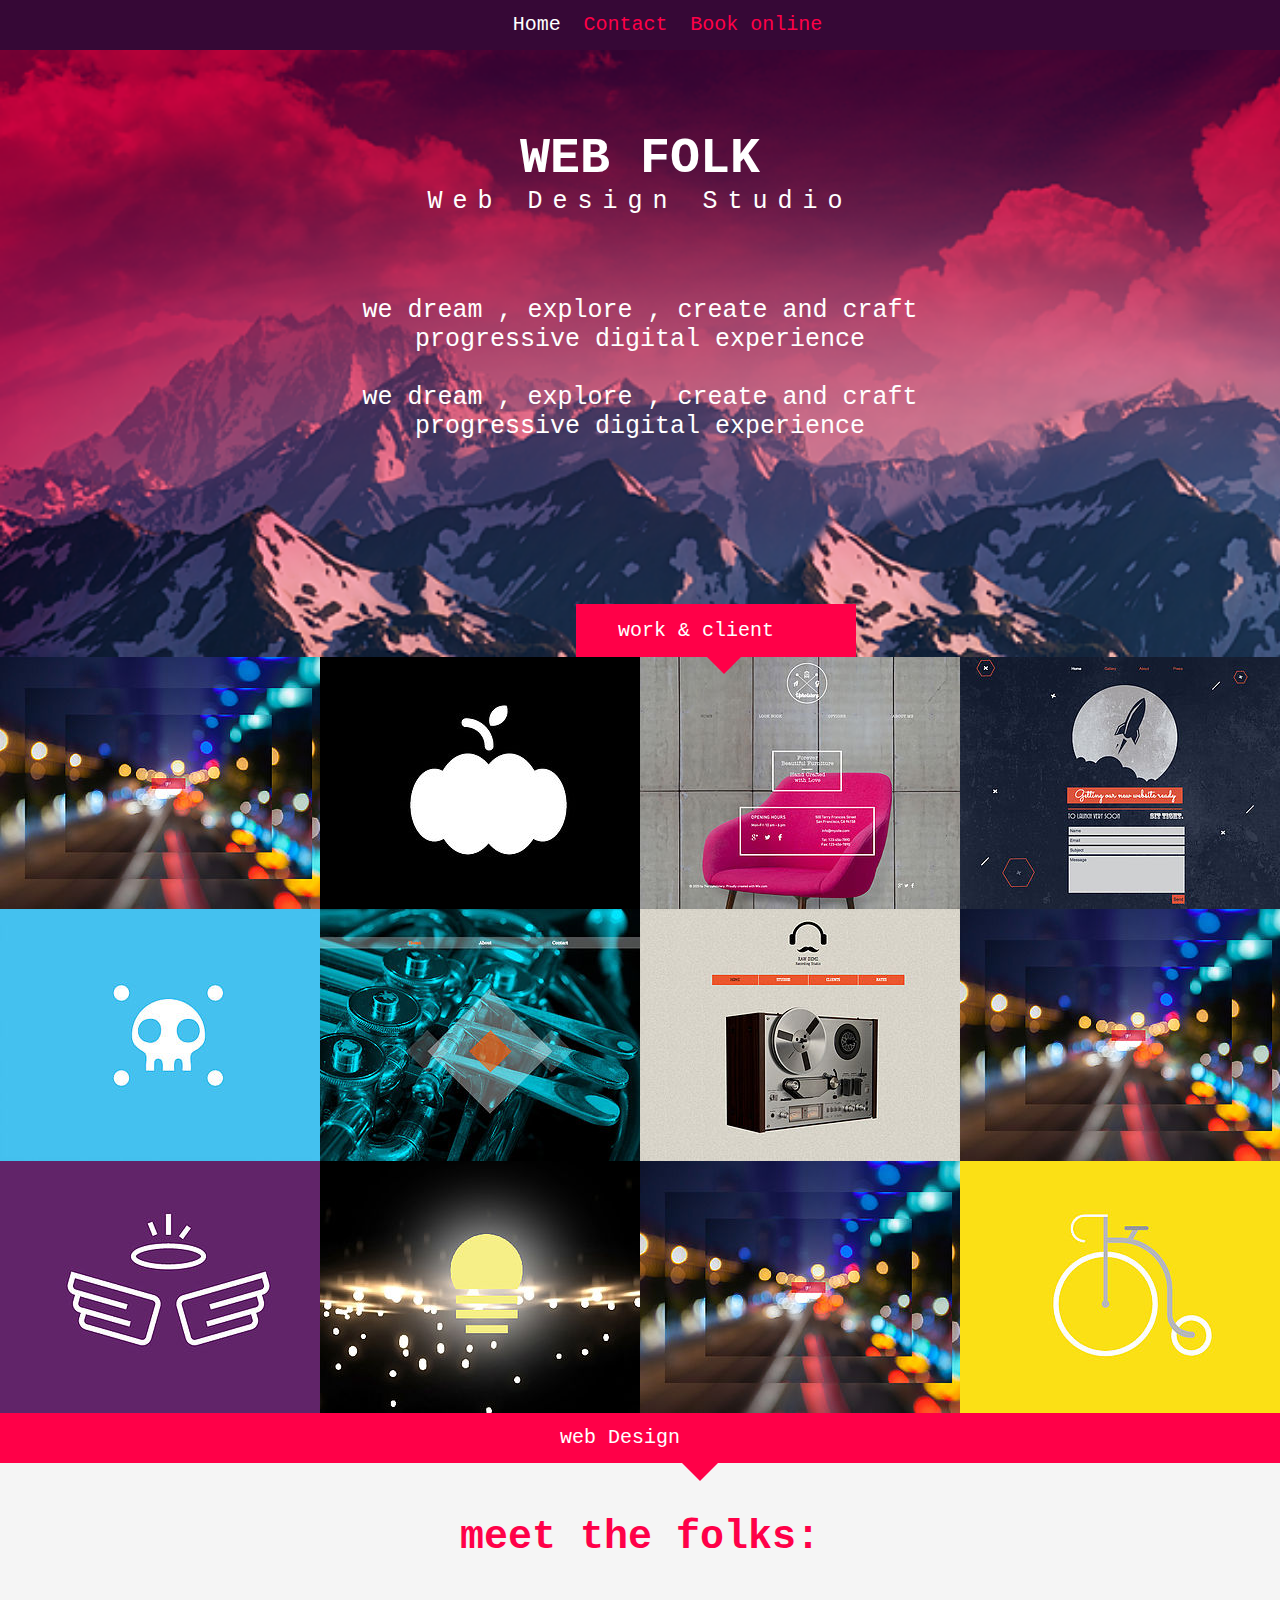
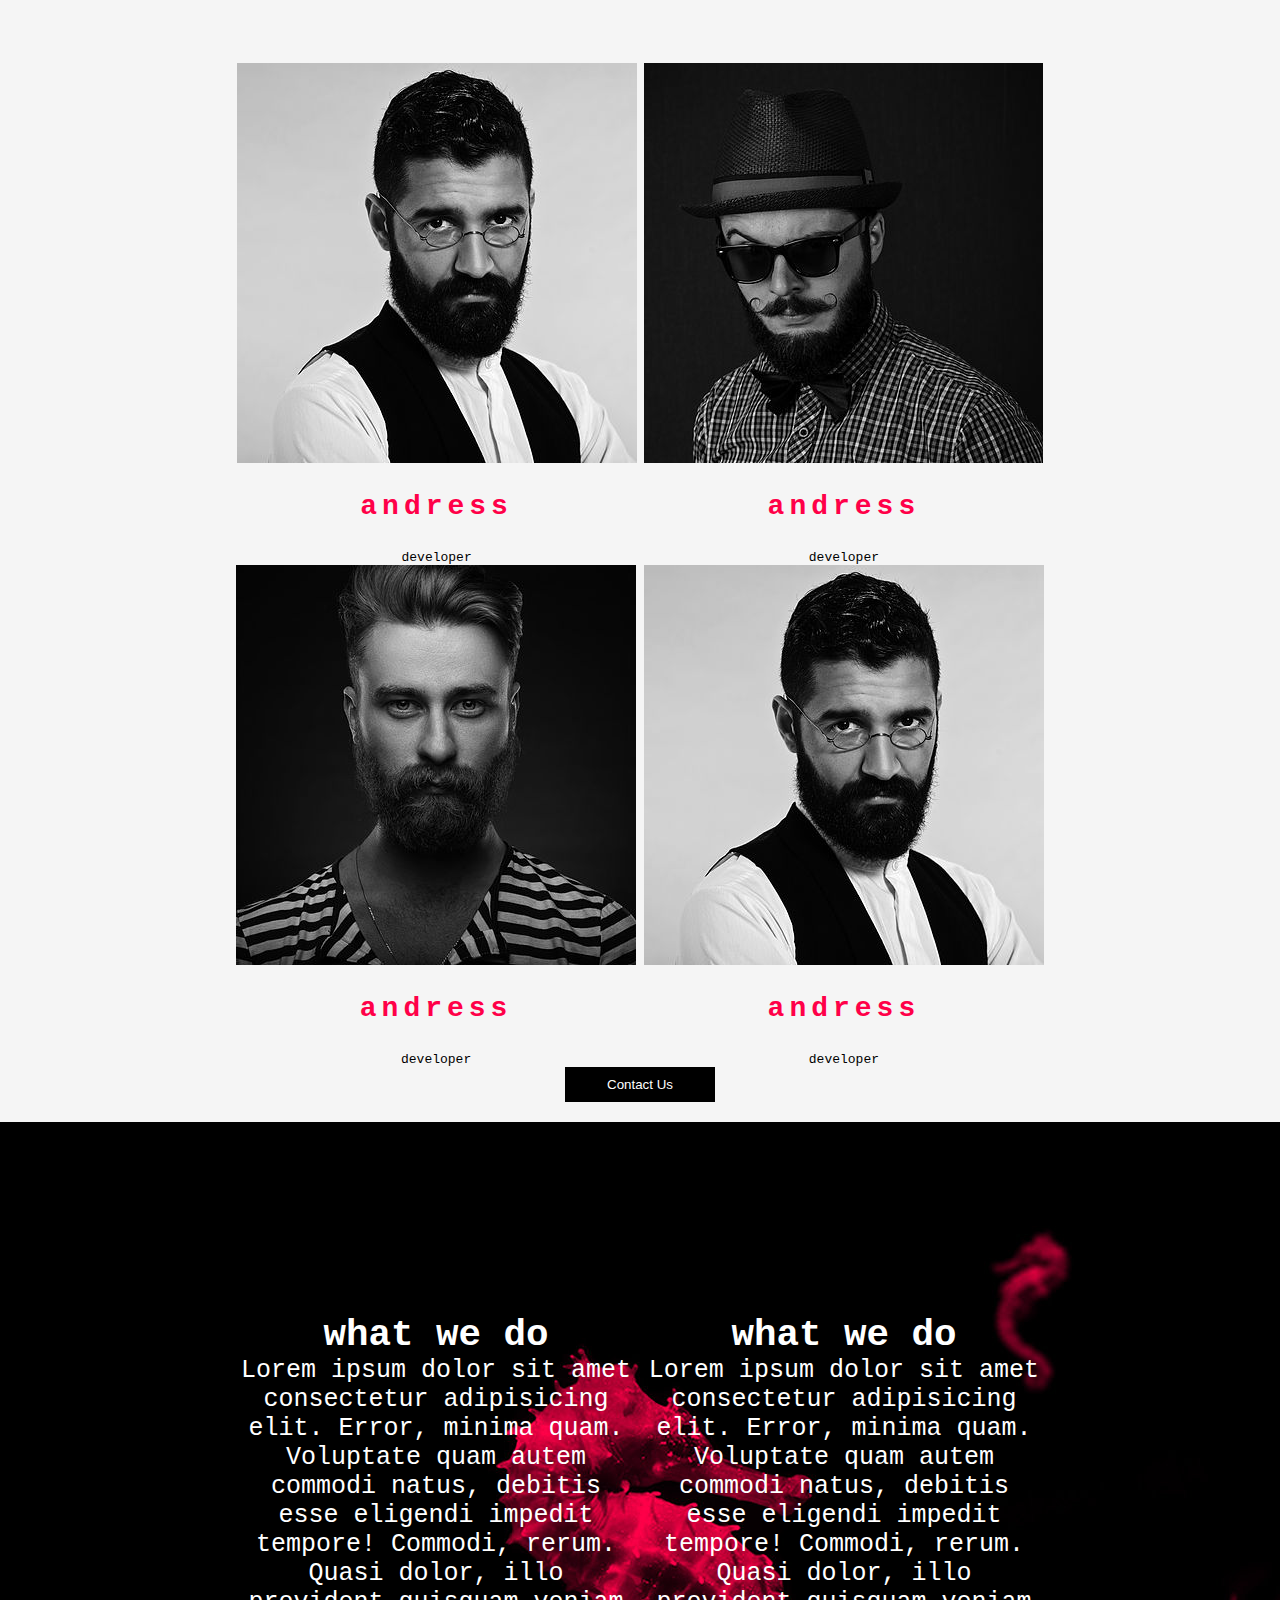
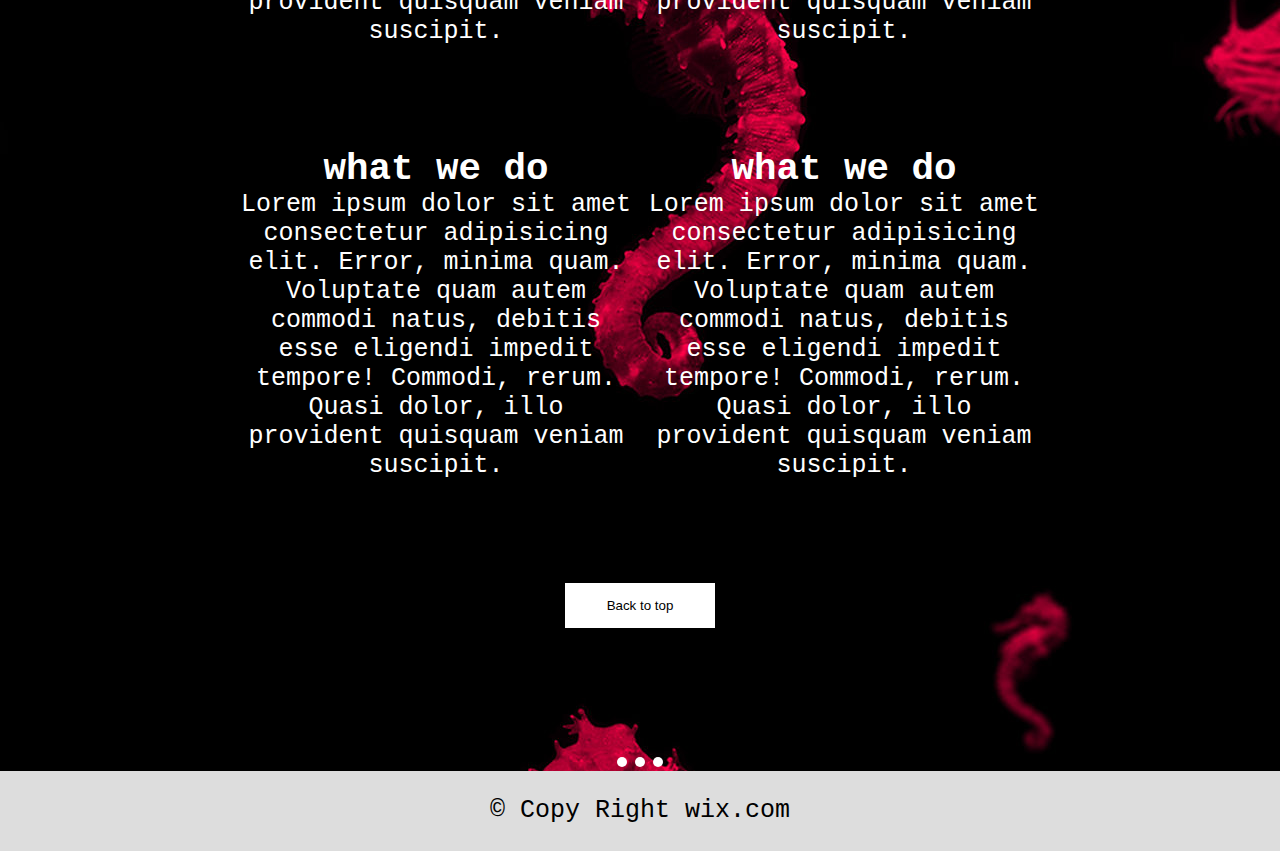
<file: index.html>
<html>
    <head>
        <meta charset="utf-8">
        <link rel="stylesheet" href="css/style.css">
    </head>
    <body>
       <!--start navbar-->
       <div class="navbar">
           <ul>
               <li><a class="active" href="index.html">Home</a></li>
               <li><a href="Contact.html">Contact</a></li>
               <li><a href="Book.html">Book online</a></li>
           </ul>
       </div>
       <!--end navbar-->
       <!--start web folk-->
       <div class="web">
           <div class="folk">
               <h2>web folk</h2>
               <p>
                  Web Design Studio
              </p>
           </div>
           <div class="dream">
               <p>
                   we dream , explore , create and craft <br>
                   progressive digital experience
                   <br> <br>
                   we dream , explore , create and craft <br>
                   progressive digital experience
               </p>
           </div>
           <div class="bollet">
               <span></span>
               <span></span>
               <span></span>
           </div>
           <div class="work">
               work & client
           </div>
       </div>
       <!--end web folk-->
       <!--star image-->
       <div class="image">
           <div class="img">
               <div class="over"></div>
           </div>
           <div class="img i_1">
            <div class="over"></div>
        </div>
        <div class="img i_2">
            <div class="over"></div>
        </div>
        <div class="img i_3">
            <div class="over"></div>
        </div>
        <div class="img i_4">
            <div class="over"></div>
        </div>
        <div class="img i_5">
            <div class="over"></div>
        </div>
        <div class="img i_6">
            <div class="over"></div>
        </div>
        <div class="img i-7">
            <div class="over"></div>
        </div>
        <div class="img i_8">
            <div class="over"></div>
        </div>
        <div class="img i_9">
            <div class="over"></div>
        </div>
        <div class="img i_10">
            <div class="over"></div>
        </div>
        <div class="img i_11"> 
            <div class="over"></div>
        </div>
        <div class="clear"></div>
       </div>
       <!--end image-->
       <!--start meet-->
        <div class="meet">
            <div class="head">web Design</div>
            <h2>meet the folks:</h2>

            <div class="meet_image">
                <img src="img/Person_1.jpg">
                <h3>andress</h3>
                <p>developer</p>
            </div>
            <div class="meet_image">
                <img src="img/Person_2.jpg">
                <h3>andress</h3>
                <p>developer</p>
            </div>
            <br>
            <div class="meet_image">
                <img src="img/Person_3.jpg">
                <h3>andress</h3>
                <p>developer</p>
            </div>
            <div class="meet_image">
                <img src="img/Person_1.jpg">
                <h3>andress</h3>
                <p>developer</p>
            </div>
            <div class="clear"></div>
            <button>Contact Us</button>
        </div>
       <!--end meet-->
       <!-- start end-->
         <div class="end">
             <div class="content">
                 <h2>what we do</h2>
                 <p>
                     Lorem ipsum dolor sit amet consectetur adipisicing elit. Error, minima quam. Voluptate quam autem commodi natus,
                      debitis esse eligendi impedit tempore! Commodi, rerum. Quasi dolor, illo provident quisquam veniam suscipit.
                 </p>
             </div>
             <div class="content">
                <h2>what we do</h2>
                <p>
                    Lorem ipsum dolor sit amet consectetur adipisicing elit. Error, minima quam. Voluptate quam autem commodi natus,
                     debitis esse eligendi impedit tempore! Commodi, rerum. Quasi dolor, illo provident quisquam veniam suscipit.
                </p>
            </div>
           <br>
           <div class="content">
            <h2>what we do</h2>
            <p>
                Lorem ipsum dolor sit amet consectetur adipisicing elit. Error, minima quam. Voluptate quam autem commodi natus,
                 debitis esse eligendi impedit tempore! Commodi, rerum. Quasi dolor, illo provident quisquam veniam suscipit.
            </p>
        </div>
        <div class="content">
            <h2>what we do</h2>
            <p>
                Lorem ipsum dolor sit amet consectetur adipisicing elit. Error, minima quam. Voluptate quam autem commodi natus,
                 debitis esse eligendi impedit tempore! Commodi, rerum. Quasi dolor, illo provident quisquam veniam suscipit.
            </p>
        </div>
        <div class="clear"></div>
        <button>Back to top</button>
        <div class="bol">
            <span></span>
            <span></span>
            <span></span>
        </div>
         </div>
       <!--end end-->
       <!--start footer-->
        <div class="footer">
            &copy; Copy Right wix.com
        </div>
       <!--end footer-->
    </body>
</html>
</file>
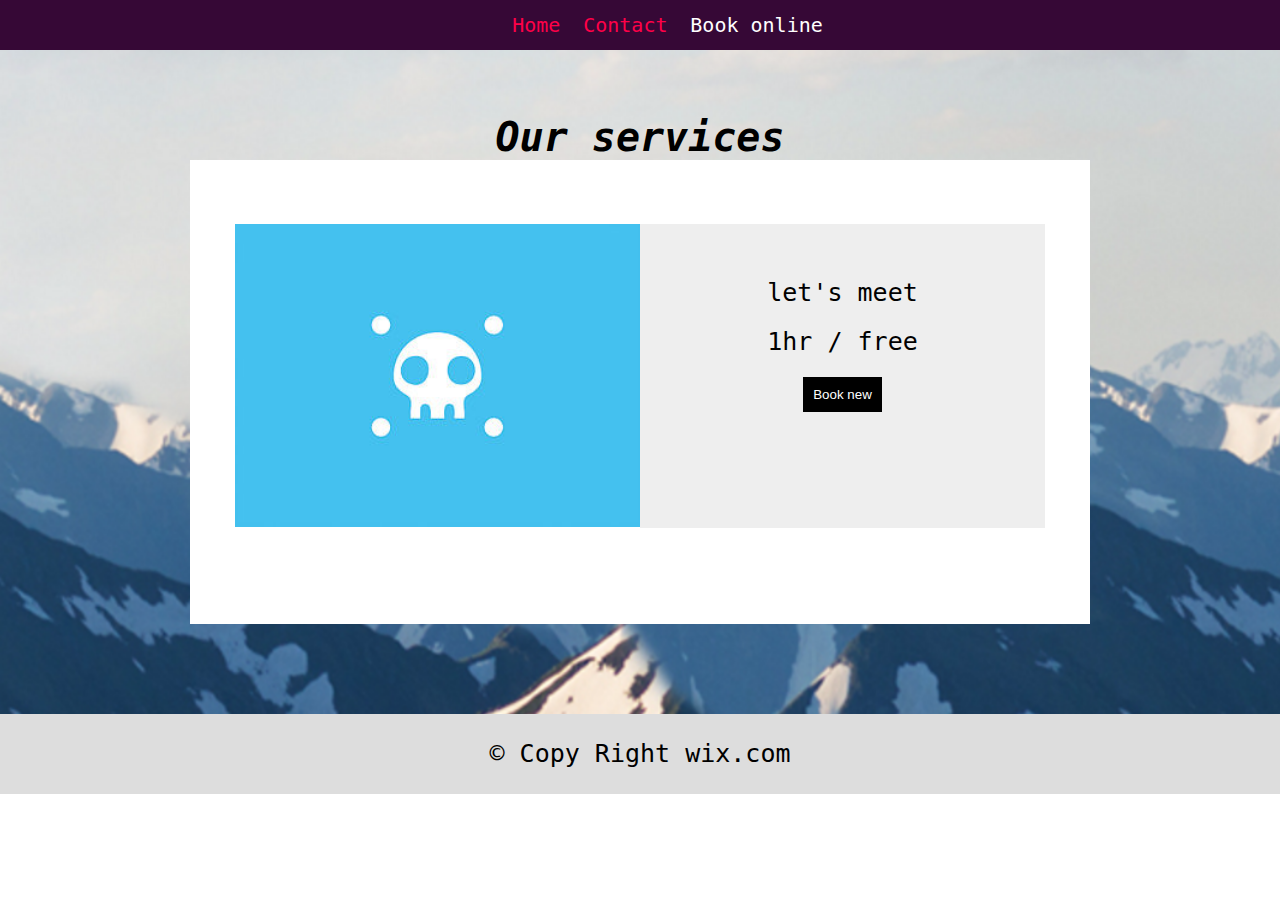
<file: Book.html>
<html>
    <head>
        <meta charset="utf-8">
        <link rel="stylesheet" href="css/style.css">
    </head>
    <body>
       <!--start navbar-->
       <div class="navbar">
           <ul>
               <li><a href="index.html">Home</a></li>
               <li><a href="Contact.html">Contact</a></li>
               <li><a class="active" href="Book.html">Book online</a></li>
           </ul>
       </div>
       <!--end navbar-->
       <!--start book-->
       <div class="contact">
           <h2>Our services</h2>
           <div class="cover">
               <div class="left">
                   <img src="img/image_5.jpg">
               </div>
               <div class="right">
                   <p>let's meet</p>
                   <p>1hr / free</p>
                   <button>Book new</button>
               </div>
           </div>
       </div>
       <!--end book-->
         <!--start footer-->
         <div class="footer">
            &copy; Copy Right wix.com
        </div>
       <!--end footer-->
    </body>
 </html>
</file>
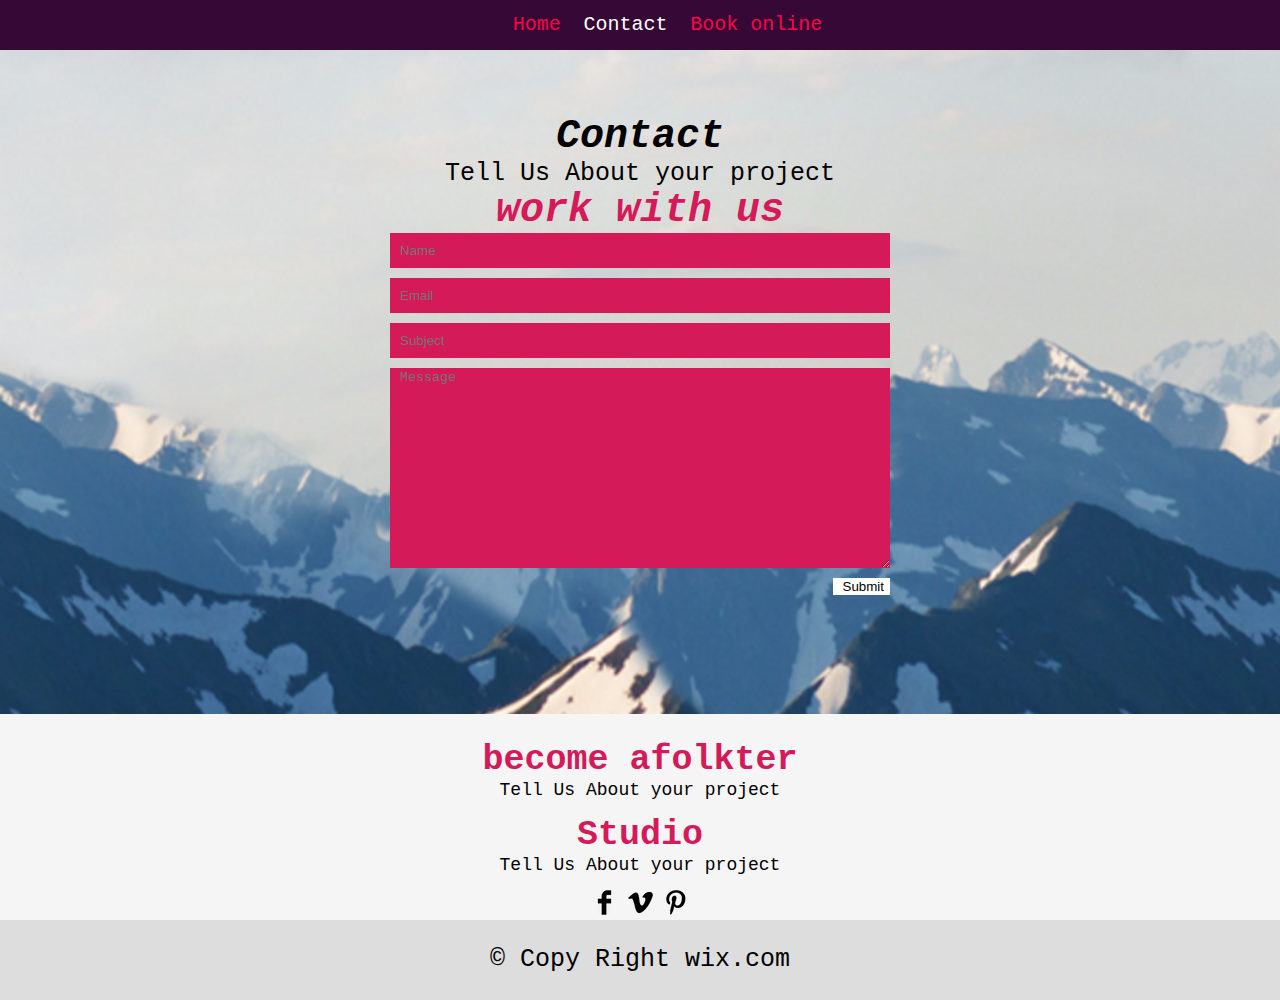
<file: Contact.html>
<html>
    <head>
        <meta charset="utf-8">
        <link rel="stylesheet" href="css/style.css">
    </head>
    <body>
       <!--start navbar-->
       <div class="navbar">
           <ul>
               <li><a href="index.html">Home</a></li>
               <li><a  class="active" href="Contact.html">Contact</a></li>
               <li><a href="Book.html">Book online</a></li>
           </ul>
       </div>
       <!--end navbar-->
       <!--start contact-->
       <div class="contact">
           <h2>Contact</h2>
           <p>Tell Us About your project</p>
           <div class="form">
               <h2>work with us</h2>
               <input type="text" placeholder="Name">
               <input type="text" placeholder="Email">
               <input type="text" placeholder="Subject">
               <textarea cols="40px" rows="10" placeholder="Message"></textarea>
               <input type="submit">
           </div>
       </div>
       <!--end contact-->
       <!--start become-->
       <div class="become">
           <h2>become afolkter</h2>
           <p>Tell Us About your project</p>
           <br>
           <h2>Studio</h2>
           <p>Tell Us About your project</p>
           <br>
           <p>
               <a href="#"><img src="img/img_1.png"></a>
               <a href="#"><img src="img/img_2.png"></a>
               <a href="#"><img src="img/img_3.png"></a>
           </p>
       </div>
       <!--end become-->
         <!--start footer-->
         <div class="footer">
            &copy; Copy Right wix.com
        </div>
       <!--end footer-->
    </body>
</html>
</file>
<file: css/style.css>
body , h2 , p{
    margin: 0;
    padding: 0;
    font-family: monospace;
}
.clear{
    clear: both;
}
/* start navbar */
.navbar{
    width: 100%;
    height: 50px;
    background: #360836;
}
.navbar ul{
    list-style: none;
    text-align: center;
    line-height: 50px;
}
.navbar ul li{
    display: inline-block;
}
.navbar ul li a{
    color: #ff0048;
    margin-left: 15px;
    text-decoration: none;
    font-size: 20px;
}
.navbar ul li a.active{
    color: #fff;
}
/* end navbar */
/* start web folk */
.web{
    width: 100%;
    height: 607px;
    background: url(../img/cover.png);
    background-size: cover;
    text-align: center;
    position: relative;
}
.web .folk{
    padding-top: 80px;
    margin-bottom: 80px;
}
.web .folk h2{
  margin: 0;
  padding: 0;
  font-size: 50px;
  color: #fff;
  text-transform: uppercase;
}
.web .folk p{
    letter-spacing: 10px;
    font-size: 25px;
    color: #fff;
}
.web .dream p{
    color: #fff;
    font-size: 25px;
}
.web .work{
    position: absolute;
    bottom: 0;
    color: #fff;
    left: 45%;
    background: #ff0048;
    padding: 15px;
    width: 250px;
    font-size: 20px;
}
.web .work::after{
    content: "";
    border-top: 20px solid #ff0048;
    border-right: 20px solid transparent;
    border-left: 20px solid transparent;
    position: relative;
    top: 55px;
    left: -70px;
}
/*end web folk */
/* start image */
.image{
   width: 100%;
}
.image .img{
    width: 25%;
    float: left;
    height: 252px;
   background: url(../img/image_1.jpg);
}
.image .img .over{
    width: 100%;
    height: 100%;
    background: rgba(0, 0, 0, 0.5);
    opacity: 0;
}
.image .img:hover .over{
   opacity: 1;
}
.image .i_1 {background: url(../img/image_2.jpg)}
.image .i_2 {background: url(../img/image_3.jpg)}
.image .i_3 {background: url(../img/image_4.jpg)}
.image .i_4 {background: url(../img/image_5.jpg)}
.image .i_5 {background: url(../img/image_6.jpg)}
.image .i_6 {background: url(../img/image_7.jpg)}
.image .i_7 {background: url(../img/image_8.jpg)}
.image .i_8 {background: url(../img/image_9.jpg)}
.image .i_9 {background: url(../img/image_10.jpg)}
.image .i_10 {background: url(../img/image_11.jpg)}
.image .i_11 {background: url(../img/image_12.jpg)}
/* end image */
/* start meet */
.meet{
    width: 100%;
    height: auto;
    position: relative;
    text-align: center;
    padding-bottom: 20px;
    background: #f5f5f5;
}
.meet .head{
    position: absolute;
    top: 0;
    background: #ff0048;
    width: 100%;
    height: 50px;
    text-align: center;
    color: #fff;
    font-size: 20px;
    line-height: 50px;
}
.meet .head::after{
    content: "";
    border-top: 20px solid #ff0048;
    border-right: 20px solid transparent;
    border-left: 20px solid transparent;
    position: relative;
    top: 55px;
}
.meet h2{
    padding: 8%;
    color: #ff0048;
    font-size: 40px;
}
.meet .meet_image{
    display: inline-block;
}
.meet .meet_image h3{
    color: #ff0048;
    font-size: 28px;
    letter-spacing: 5px;
}
.meet button{
    width: 150px;
    background: #000;
    color: #fff;
    border: none;
    padding: 10px;
    cursor: pointer;
}
/* end meet */
/* start end */
.end{
    width: 100%;
    height: auto;
    padding-top: 7%;
    background: url(../img/Cover_2.jpg);
    text-align: center;
}
.end .content{
    width: 400px;
    display: inline-block;
    color: #fff;
    margin-top: 8%;
    font-size: 25px;
}
.end button {
    margin-top: 8%;
    background: #fff;
    color: #000;
    width: 150px;
    border: none;
    padding: 15px;
    cursor: pointer;
}
.end .bol{
    text-align: center;
    margin-top: 10%;
}
.end .bol span{
    width: 10px;
    height: 10px;
    display: inline-block;
    background: #fff;
    border-radius: 50%;
    cursor: pointer;
}
.end .bol span:hover{
    background:#ff0048 ;
}
/* end end */
/* start footer */
.footer{
    width: 100%;
    height: 80px;
    text-align: center;
    background: #dddddd;
    line-height: 80px;
    font-size: 25px;
}
/* end footer */
/******************************************************contact.html**************************************************/
/* start contact*/
.contact{
    width: 100%;
    height: 600px;
    padding-top: 5%;
    text-align: center;
    background: url(../img/coverPage2.PNG);
    background-size: cover;
}
.contact h2{
    font-size: 40px;
    font-style: italic;
}
.contact p{
    font-size: 25px;
}
.contact .form{
    width: 500px;
    height: 400px;
    margin: auto;
}
.contact .form h2{
    color: #d51a5a;
}
.contact .form input[type=text] , textarea{
    display: block;
    width: 100%;
    height: 35px;
    margin-bottom: 10px;
    border: none;
    outline: none;
    background: #d51a5a;
    color: #fff;
    padding-left: 10px;
}
textarea {
    height: 200px;
}
.contact .form input[type=submit] {
    float: right;
    border: none;
    background: #fff;
    padding-left: 10px;
    cursor: pointer;
}
/* end contact*/
/* start become */
.become{
    width: 100%;
    height: auto;
    background: #f5f5f5;
    text-align: center;
    padding-top: 2%;
}
.become h2{
    color: #d51a5a;
    font-size: 35px;
}
.become p{
    font-size: 18px;
}
/* end become */
/******************************************************** Book.html ****************************************************/
.contact .cover{
    margin: auto;
    width: 900px;
    height: 400px;
    background: #fff;
    padding-top: 5%;
}
.contact .cover .left{
    width: 45%;
    float: left;
    margin-left: 5%;
    height: 252px;
}
.contact .cover .left img{
    width: 100%;
   
}
.contact .right p{
    margin-bottom: 5%;
}
.contact .cover .right{
    width: 45%;
    float: right;
    background: #eee;
    margin-right: 5%;
    height: 250px;
    padding-top: 6%;
}
.contact .cover .right button{
    background: #000;
    color: #fff;
    border: none;
    padding: 10px;
    cursor: pointer;
}
</file>
